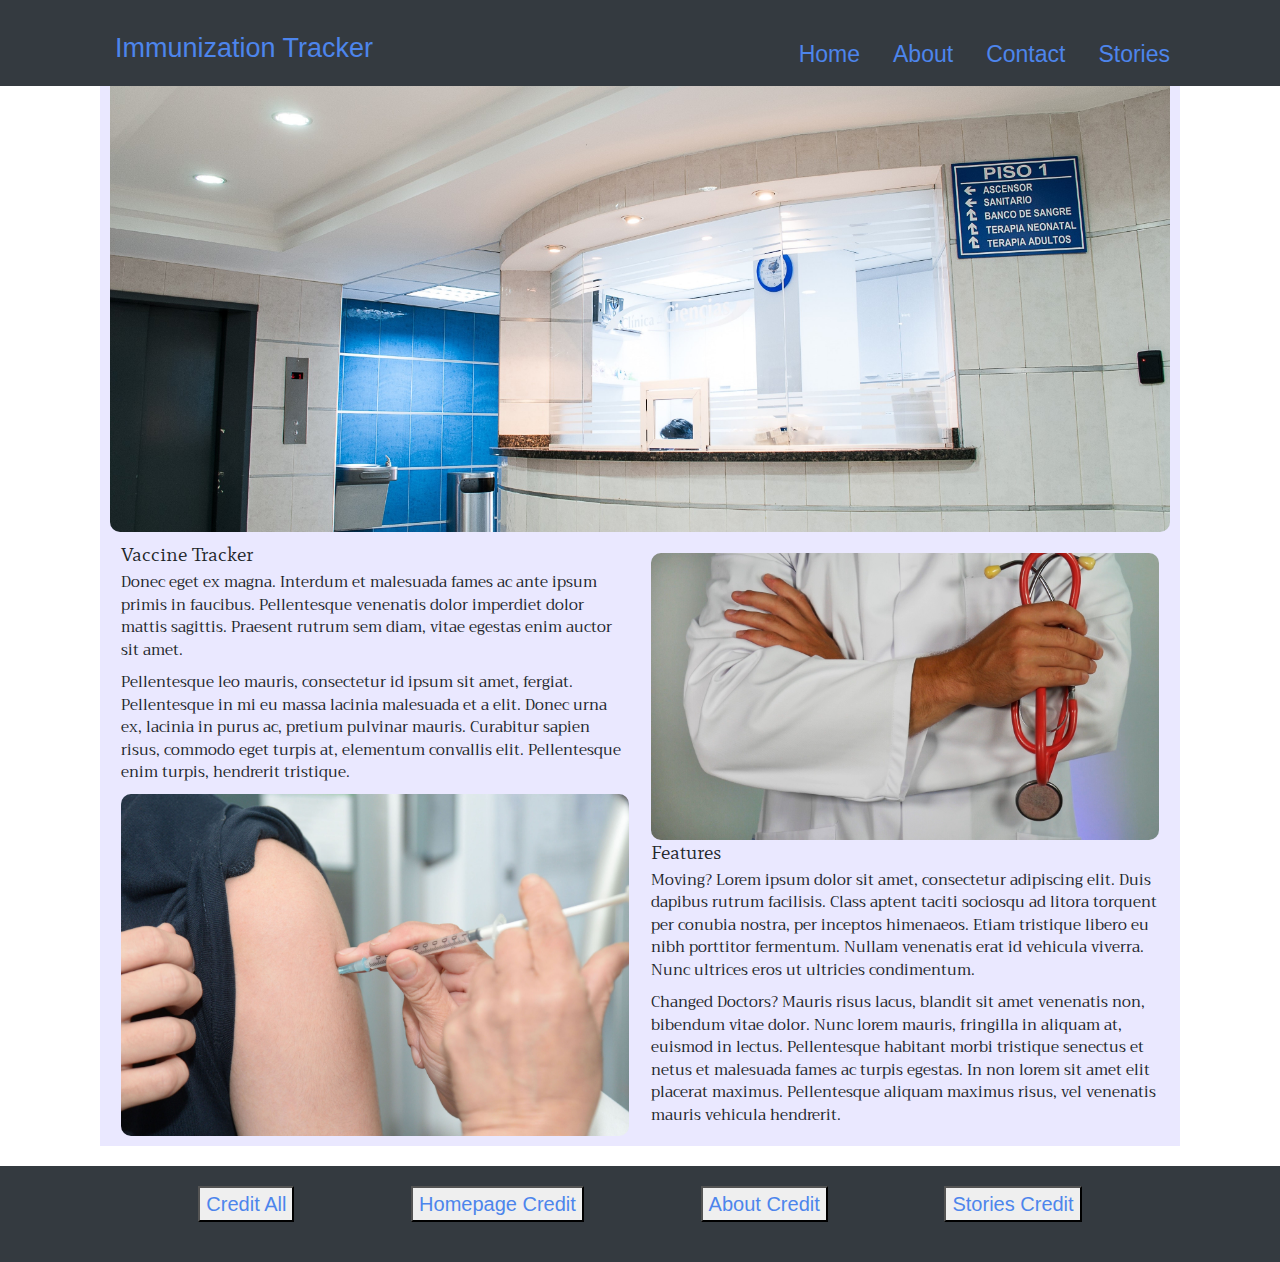
<file: index.html>
<!DOCTYPE html>
<html lang="en">

<head>
    <meta charset="UTF-8">
    <meta name="viewport" content="width=device-width, initial-scale=1.0">
    <meta http-equiv="X-UA-Compatible" content="ie=edge">
    <link rel="stylesheet" href="https://stackpath.bootstrapcdn.com/bootstrap/4.3.1/css/bootstrap.min.css"
        integrity="sha384-ggOyR0iXCbMQv3Xipma34MD+dH/1fQ784/j6cY/iJTQUOhcWr7x9JvoRxT2MZw1T" crossorigin="anonymous">
    <script src="https://code.jquery.com/jquery-3.4.1.min.js"
        integrity="sha256-CSXorXvZcTkaix6Yvo6HppcZGetbYMGWSFlBw8HfCJo=" crossorigin="anonymous"></script>
    <link href="https://fonts.googleapis.com/css?family=Assistant&display=swap" rel="stylesheet">
    <link href="https://fonts.googleapis.com/css?family=Mate&display=swap" rel="stylesheet">
    <link href="https://fonts.googleapis.com/css?family=Trirong&display=swap" rel="stylesheet">
    <link rel="stylesheet" href="./css/index.css">
    <link rel="stylesheet" href="https://use.fontawesome.com/releases/v5.7.0/css/all.css"
        integrity="sha384-lZN37f5QGtY3VHgisS14W3ExzMWZxybE1SJSEsQp9S+oqd12jhcu+A56Ebc1zFSJ" crossorigin="anonymous">
    <script src="./js/menu.js" async></script>
    <script src="./js/credit-component.js" async></script>
    <title>Immunization Tracker</title>
</head>

<body>

    <nav class="navbar fixed-top navbar-light bg-dark">
        <div class="navbar-container">
            <a class="navbar-brand" href="#">
                <i class="fas fa-vial"></i>
                <span id="brand-name">Immunization Tracker</span>
            </a>
            <nav class="nav">
                <a class="nav-link" href="./index.html">Home</a>
                <a class="nav-link" href="./pages/about.html">About</a>
                <a class="nav-link" href="./pages/contact.html">Contact</a>
                <a class="nav-link" href="./pages/stories.html">Stories</a>
            </nav>
            <div class="dropdown-nav">
                <div class="border">
                    <i class="fa fa-bars" aria-hidden="true"></i>
                </div>
            </div>
        </div>
    </nav>
    <!-- beginning code for Homepage content -->
    <div class="mobile-links">
        <nav class="bg-dark">
            <a class="nav-link" href="./index.html">Home</a>
            <a class="nav-link" href="./pages/about.html">About</a>
            <a class="nav-link" href="./pages/contact.html">Contact</a>
            <a class="nav-link" href="./pages/stories.html">Stories</a>
        </nav>
    </div>



    <div class="main-content">

        <img src='./img folder/banner.jpg' alt="Hospital checkin/checkout" class="hospital">


        <section class="section1">
            <div>
                <h2>Vaccine Tracker</h2>

                <p>Donec eget ex magna. Interdum et malesuada fames ac ante ipsum primis in faucibus. Pellentesque
                    venenatis dolor imperdiet dolor mattis sagittis. Praesent rutrum sem diam, vitae egestas enim auctor
                    sit amet.</p>

                <p>Pellentesque leo mauris, consectetur id ipsum sit amet, fergiat. Pellentesque in mi eu massa lacinia
                    malesuada et a elit. Donec urna ex, lacinia in purus ac, pretium pulvinar mauris. Curabitur sapien
                    risus, commodo eget turpis at, elementum convallis elit. Pellentesque enim turpis, hendrerit
                    tristique.</p>

            </div>

            <div class="img-container">
                <img src="img folder/hyttalo-souza-1074680-unsplash.jpg" alt="Person getting a shot" class="shot">
            </div>

        </section>

        <section class="section2">
            <div>
                <h2>Features</h2>

                <p>Moving? Lorem ipsum dolor sit amet, consectetur adipiscing elit. Duis dapibus rutrum facilisis. Class
                    aptent taciti sociosqu ad litora torquent per conubia nostra, per inceptos himenaeos. Etiam
                    tristique libero eu nibh porttitor fermentum. Nullam venenatis erat id vehicula viverra. Nunc
                    ultrices eros ut ultricies condimentum.</p>

                <p>Changed Doctors? Mauris risus lacus, blandit sit amet venenatis non, bibendum vitae dolor. Nunc lorem
                    mauris, fringilla in aliquam at, euismod in lectus. Pellentesque habitant morbi tristique senectus
                    et netus et malesuada fames ac turpis egestas. In non lorem sit amet elit placerat maximus.
                    Pellentesque aliquam maximus risus, vel venenatis mauris vehicula hendrerit.</p>

            </div>

            <div class='img-container'>
                <img src="img folder/online-marketing-758535-unsplash.jpg" alt="doctor holding red stethoscope"
                    class="doctor">
            </div>

        </section>
    </div>


    <div class='credit-for-images'>

        <div class='button-bar'>

            <button class="credit-button" data-button='1'>Credit All</button>

            <button class="credit-button" data-button='2'>Homepage Credit</button>

            <button class="credit-button" data-button='3'>About Credit</button>

            <button class="credit-button" data-button='4'>Stories Credit</button>

        </div>

        <div class='credit-for-images'>
            <section class="credit" data-button='2'>

                <p>Hospital by Martha Dominguez de Gouveia on Unsplash</p>

                <p>Vaccine Photo by Hyttalo Souza on Unsplash</p>

                <p>Doctor Photo by Online Marketing on Unsplash</p>

            </section>

            <section class="credit" data-button='3'>

                <p>Crowd photo by Ryoji Iwata on Unsplash</p>

                <p>Devs photo by Tim van der Kuip on Unsplash</p>

                <p>Muscular man photo by Cristian Baron on Unsplash</p>

            </section>

            <section class="credit" data-button='4'>
                <a href="https://getbootstrap.com/">Thank you bootstrap for awesome components</a>

            </section>

        </div>

    </div>

    <script src="https://cdnjs.cloudflare.com/ajax/libs/popper.js/1.14.7/umd/popper.min.js"
        integrity="sha384-UO2eT0CpHqdSJQ6hJty5KVphtPhzWj9WO1clHTMGa3JDZwrnQq4sF86dIHNDz0W1"
        crossorigin="anonymous"></script>
    <script src="https://stackpath.bootstrapcdn.com/bootstrap/4.3.1/js/bootstrap.min.js"
        integrity="sha384-JjSmVgyd0p3pXB1rRibZUAYoIIy6OrQ6VrjIEaFf/nJGzIxFDsf4x0xIM+B07jRM"
        crossorigin="anonymous"></script>
</body>

</html>
</file>
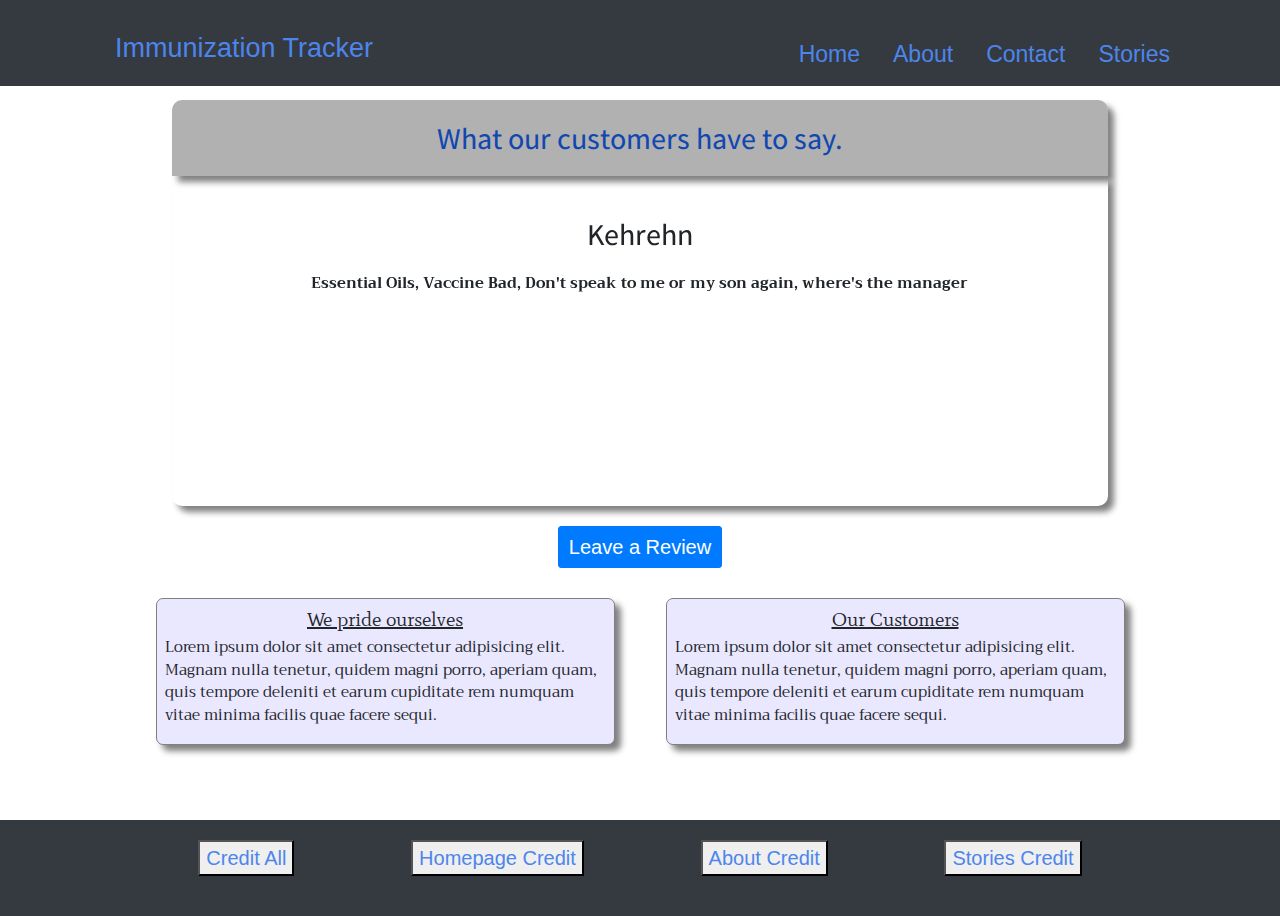
<file: pages/stories.html>
<!DOCTYPE html>
<html lang="en">

<head>
    <meta charset="UTF-8">
    <meta name="viewport" content="width=device-width, initial-scale=1.0">
    <meta http-equiv="X-UA-Compatible" content="ie=edge">
    <link rel="stylesheet" href="https://stackpath.bootstrapcdn.com/bootstrap/4.3.1/css/bootstrap.min.css"
        integrity="sha384-ggOyR0iXCbMQv3Xipma34MD+dH/1fQ784/j6cY/iJTQUOhcWr7x9JvoRxT2MZw1T" crossorigin="anonymous">
    <script src="https://code.jquery.com/jquery-3.4.1.min.js"
        integrity="sha256-CSXorXvZcTkaix6Yvo6HppcZGetbYMGWSFlBw8HfCJo=" crossorigin="anonymous"></script>
    <link href="https://fonts.googleapis.com/css?family=Assistant&display=swap" rel="stylesheet">
    <link href="https://fonts.googleapis.com/css?family=Mate&display=swap" rel="stylesheet">
    <link href="https://fonts.googleapis.com/css?family=Trirong&display=swap" rel="stylesheet">
    <link rel="stylesheet" href="../css/index.css">
    <link rel="stylesheet" href="https://use.fontawesome.com/releases/v5.7.0/css/all.css"
        integrity="sha384-lZN37f5QGtY3VHgisS14W3ExzMWZxybE1SJSEsQp9S+oqd12jhcu+A56Ebc1zFSJ" crossorigin="anonymous">
    <script src="../js/menu.js" async></script>
    <script src="../js/credit-component.js" async></script>
    <script src="../js/review.js" async></script>
    <title>Immunization Tracker</title>
</head>

<body>

    <nav class="navbar fixed-top navbar-light bg-dark">
        <div class="navbar-container">
            <a class="navbar-brand" href="../index.html">
                <i class="fas fa-vial"></i>
                <span id="brand-name">Immunization Tracker</span>
            </a>
            <nav class="nav">
                <a class="nav-link" href="../index.html">Home</a>
                <a class="nav-link" href="./about.html">About</a>
                <a class="nav-link" href="./contact.html">Contact</a>
                <a class="nav-link" href="./stories.html">Stories</a>
            </nav>
            <div class="dropdown-nav">
                <div class="border">
                    <i class="fa fa-bars" aria-hidden="true"></i>
                </div>
            </div>
        </div>
    </nav>
    <!-- beginning code for Homepage content -->
    <div class="mobile-links">
        <nav class="bg-dark">
            <a class="nav-link" href="../index.html">Home</a>
            <a class="nav-link" href="./about.html">About</a>
            <a class="nav-link" href="./contact.html">Contact</a>
            <a class="nav-link" href="./stories.html">Stories</a>
        </nav>
    </div>


    <div class="main-content stories-main-content">
        <h1 id="user-reviews">What our customers have to say.</h1>
        <div id="carouselExampleIndicators" class="carousel slide" data-ride="carousel">
            <div class="carousel-inner">
                <div class="carousel-item active">
                    <div class="review-panel">
                        <div class="review-text">
                            <h1>Kehrehn</h1>
                            <p>Essential Oils, Vaccine Bad, Don't speak to me or my son again, where's the manager</p>
                        </div>
                    </div>
                </div>
                <div class="carousel-item">
                    <div class="review-panel">
                        <div class="review-text">
                            <h1>Sylvia</h1>
                            <p>Lorem ipsum dolor sit amet consectetur adipisicing elit. Ea, hic molestiae illum ipsum
                                accusantium praesentium. Nemo vel quos maiores molestiae, corrupti impedit aliquid
                                dolorum eos, dolore voluptatibus vitae perspiciatis rerum!</p>
                        </div>
                    </div>
                </div>
                <div class="carousel-item">
                    <div class="review-panel">
                        <div class="review-text">
                            <h1>Random dad who does parent stuff WHAT?!?!</h1>
                            <p>Lorem ipsum dolor sit amet consectetur adipisicing elit. Animi nesciunt suscipit error
                                minima accusantium velit repellendus impedit nostrum dignissimos quis? Eveniet natus
                                repellat explicabo eum error, at odio eaque odit?</p>
                        </div>
                    </div>
                </div>
            </div>
            <a class="carousel-control-prev" href="#carouselExampleIndicators" role="button" data-slide="prev">
                <span class="carousel-control-prev-icon" aria-hidden="true"></span>
                <span class="sr-only">Previous</span>
            </a>
            <a class="carousel-control-next" href="#carouselExampleIndicators" role="button" data-slide="next">
                <span class="carousel-control-next-icon" aria-hidden="true"></span>
                <span class="sr-only">Next</span>
            </a>
        </div>

        <div class="review-btn">
            <!-- Modal open button -->
            <button id="review-btn" type="button" class="btn btn-primary btn-lg">Leave a Review</button>
        </div>

        <section class="message">
            <div class="company-message">
                <h2>We pride ourselves</h2>
                <p>Lorem ipsum dolor sit amet consectetur adipisicing elit. Magnam nulla tenetur, quidem magni porro,
                    aperiam quam, quis tempore deleniti et earum cupiditate rem numquam vitae minima facilis quae facere
                    sequi.</p>
            </div>
            <div class="company-message">
                <h2>Our Customers</h2>
                <p>Lorem ipsum dolor sit amet consectetur adipisicing elit. Magnam nulla tenetur, quidem magni porro,
                    aperiam quam, quis tempore deleniti et earum cupiditate rem numquam vitae minima facilis quae facere
                    sequi.</p>
            </div>
        </section>
    </div>

    <!-- Modal -->

    <div class="modal" tabindex="-1" role="dialog">
        <div class="modal-dialog" role="document">
            <div class="modal-content">
                <div class="modal-header">
                    <h2 class="modal-title">Leave a Review</h2>
                    <button id="close-btn" type="button" class="close" data-dismiss="modal" aria-label="Close">
                        <span aria-hidden="true">&times;</span>
                    </button>
                </div>
                <div class="modal-body">
                    <div class="input-group mb-3">
                        <div class="input-group-prepend">
                            <span class="input-group-text" id="basic-addon1">Name</span>
                        </div>
                        <input id="review-name" type="text" class="form-control" placeholder="Enter your name..." aria-label="Username"
                            aria-describedby="basic-addon1">
                    </div>
                    <div class="form-group">
                        <label for="review-content">Review</label>
                        <textarea class="form-control" id="review-content" rows="4"></textarea>
                    </div>
                </div>
                <div class="modal-footer">
                    <button id="cancel-btn" type="button" class="btn btn-secondary" data-dismiss="modal">Cancel</button>
                    <button id="submit-btn" type="button" class="btn btn-primary">Submit</button>
                </div>
            </div>
        </div>
    </div>


    <div class='credit-for-images'>
        <div class='button-bar'>
            <button class="credit-button" data-button='1'>Credit All</button>
            <button class="credit-button" data-button='2'>Homepage Credit</button>
            <button class="credit-button" data-button='3'>About Credit</button>
            <button class="credit-button" data-button='4'>Stories Credit</button>

        </div>


        <div class='credit-for-images'>
            <section class="credit" data-button='2'>

                <p>Hospital by Martha Dominguez de Gouveia on Unsplash</p>

                <p>Vaccine Photo by Hyttalo Souza on Unsplash</p>

                <p>Doctor Photo by Online Marketing on Unsplash</p>

            </section>
            <section class="credit" data-button='3'>

                <p>Crowd photo by Ryoji Iwata on Unsplash</p>

                <p>Devs photo by Tim van der Kuip on Unsplash</p>

                <p>Muscular man photo by Cristian Baron on Unsplash</p>

            </section>
            <section class="credit" data-button='4'>

                <a href="https://getbootstrap.com/">Thank you bootstrap for awesome components</a>

            </section>


        </div>

    </div>

    <script src="https://cdnjs.cloudflare.com/ajax/libs/popper.js/1.12.9/umd/popper.min.js"
        integrity="sha384-ApNbgh9B+Y1QKtv3Rn7W3mgPxhU9K/ScQsAP7hUibX39j7fakFPskvXusvfa0b4Q"
        crossorigin="anonymous"></script>
    <script src="https://maxcdn.bootstrapcdn.com/bootstrap/4.0.0/js/bootstrap.min.js"
        integrity="sha384-JZR6Spejh4U02d8jOt6vLEHfe/JQGiRRSQQxSfFWpi1MquVdAyjUar5+76PVCmYl"
        crossorigin="anonymous"></script>
</body>

</html>
</file>
<file: css/index.css>
h1 {
  font-size: 3rem;
  font-family: "Assistant", sans-serif;
}
h2 {
  font-size: 2rem;
  font-family: "Mate", serif;
}
p {
  font-size: 1.5rem;
  font-family: "Trirong", serif;
}
body {
  background-image: url("https://images.unsplash.com/photo-1454117096348-e4abbeba002c?ixlib=rb-1.2.1&ixid=eyJhcHBfaWQiOjEyMDd9&auto=format&fit=crop&w=1950&q=80");
  background-attachment: fixed;
}
.main-content {
  max-width: 1080px;
  display: flex;
  flex-wrap: wrap;
  justify-content: space-around;
  margin: 6rem auto 0 auto;
  padding: 0 1rem 1rem 1rem;
  background-color: #eae8ff;
}
.main-content .hospital {
  width: 100%;
  height: auto;
  border-radius: 10px;
  margin-bottom: 1rem;
}
.main-content .section1 {
  width: 48%;
  display: flex;
  flex-direction: column;
}
@media (max-width: 500px) {
  .main-content .section1 {
    width: 100%;
    padding: 0 0.5rem;
  }
}
.main-content .section1 .img-container img {
  width: 100%;
  border-radius: 10px;
}
.main-content .section2 {
  width: 48%;
  display: flex;
  flex-direction: column-reverse;
}
@media (max-width: 500px) {
  .main-content .section2 {
    width: 100%;
    padding: 0 0.5rem;
    flex-direction: column;
  }
}
.main-content .section2 .img-container img {
  width: 100%;
  border-radius: 10px;
}
.navbar-container {
  max-width: 1080px;
  width: 100%;
  margin: 0 auto;
  padding: 0.5rem 0;
  display: flex;
  align-items: flex-end;
}
.navbar-container .navbar-brand #brand-name {
  font-size: 2.7rem;
  padding-left: 1rem;
  color: #4d85ec;
}
@media (max-width: 400px) {
  .navbar-container .navbar-brand #brand-name {
    display: none;
  }
}
.navbar-container .navbar-brand .fa-vial {
  padding-left: 0.5rem;
  font-size: 4rem;
  color: #4d85ec;
}
.navbar-container .nav {
  display: flex;
  width: 100%;
  justify-content: flex-end;
}
@media (max-width: 800px) {
  .navbar-container .nav {
    display: none;
  }
}
.navbar-container .nav a {
  font-size: 2.3rem;
  padding-left: 2.3rem;
  transition-duration: 0.3s;
  color: #4d85ec;
}
.navbar-container .nav a:hover {
  color: #90b1ee;
}
.navbar-container .dropdown-nav {
  width: 100%;
  justify-content: flex-end;
  align-self: center;
  display: none;
  padding-right: 1.2rem;
}
.navbar-container .dropdown-nav:hover {
  cursor: pointer;
}
@media (max-width: 800px) {
  .navbar-container .dropdown-nav {
    display: flex;
  }
}
.navbar-container .dropdown-nav .border {
  width: 5rem;
  background-color: #4d85ec;
  padding: 0.4rem 0.6rem;
  text-align: center;
  border-radius: 10px;
  border: none;
  transition-duration: 0.3s;
}
.navbar-container .dropdown-nav .border:hover {
  background-color: #8eb1f1;
}
.navbar-container .dropdown-nav .fa-bars {
  font-size: 3rem;
}
.mobile-links {
  display: none;
  width: 45%;
  top: 1rem;
  right: 0;
  margin-top: 5.2rem;
  position: fixed;
  font-size: 2rem;
  z-index: 11;
  text-align: center;
}
@media (min-width: 800px) {
  .mobile-links {
    display: none;
  }
}
@media (max-width: 500px) {
  .mobile-links {
    width: 100%;
  }
}
.mobile-links a {
  color: #4d85ec;
  padding-bottom: 1.5rem;
}
.mobile-links a:first-child {
  padding-top: 1rem;
}
.mobile-links a:hover {
  background-color: #929292;
}
.about-main-content {
  margin-top: 4rem;
  padding: 3rem;
  display: flex;
  flex-wrap: wrap;
}
.about-main-content section {
  width: 100%;
}
.about-main-content .about-intro {
  width: 100%;
}
.about-main-content .about-intro h1 {
  width: 100%;
  text-align: center;
}
@media (max-width: 500px) {
  .about-main-content {
    width: 94%;
  }
}
.about-main-content img {
  width: 100%;
  height: auto;
  border-radius: 10px;
}
@media (max-width) {
  .about-main-content img {
    padding: 0 1rem;
  }
}
.contact-mc {
  max-width: 1000px;
  margin: 0 auto;
  padding-top: 2rem;
  display: flex;
  flex-wrap: wrap;
  justify-content: space-evenly;
  box-sizing: border-box;
  background-color: rgba(0, 0, 0, 0);
}
@media (max-width: 800px) {
  .contact-mc {
    padding-top: 80px;
  }
}
.contact-mc .title {
  width: 100%;
  text-align: center;
  margin-top: 6rem;
  margin-bottom: 2rem;
}
.contact-mc .title h1 {
  font-size: 3rem;
  font-weight: bolder;
}
@media (max-width: 800px) {
  .contact-mc .title {
    margin-top: 4rem;
  }
}
.contact-mc .dev-block {
  width: 40%;
  height: 250px;
  background-color: #bbb5ff;
  text-align: center;
  border-radius: 15px;
  padding-top: 1.5rem;
  transition-duration: 0.5s;
}
@media (max-width: 500px) {
  .contact-mc .dev-block {
    width: 80%;
    margin-bottom: 2rem;
  }
}
.contact-mc .dev-block h2 {
  padding-top: 2rem;
}
.contact-mc .dev-block a {
  font-size: 1.5rem;
  font-family: "Trirong", serif;
  text-decoration: none;
  color: black;
  transition-duration: 0.3s;
  padding-bottom: 2rem;
}
.contact-mc .dev-block a:hover {
  color: teal;
}
.contact-mc .dev-block .fa-github,
.contact-mc .dev-block .fa-linkedin {
  padding: 1rem;
  font-size: 5rem;
}
.contact-mc .contact {
  width: 80%;
}
.contact-mc .contact h2 {
  text-align: center;
  font-weight: bolder;
  font-size: 3rem;
  padding-top: 2rem;
}
.contact-mc .contact label {
  font-size: 2rem;
}
.contact-mc .contact input {
  font-size: 1.5rem;
  margin-bottom: 1rem;
}
.contact-mc .contact textarea {
  font-size: 1.5rem;
  margin-bottom: 1rem;
}
.contact-mc .contact form {
  margin-bottom: 3rem;
}
.stories-main-content {
  display: flex;
  max-width: 1060px;
  margin: 0 auto;
  flex-wrap: wrap;
  padding: 0 1rem;
  background-color: rgba(0, 0, 0, 0);
}
#user-reviews {
  margin: 10rem auto 0 auto;
  padding: 2rem;
  width: 90%;
  text-align: center;
  background-color: #848485a1;
  color: #1148af;
  border-top-left-radius: 10px;
  border-top-right-radius: 10px;
  box-shadow: 6px 6px 6px grey;
}
.carousel {
  width: 90%;
  border-bottom-left-radius: 10px;
  border-bottom-right-radius: 10px;
  box-shadow: 6px 6px 6px grey;
}
.review-btn {
  display: flex;
  margin-top: 2rem;
  width: 100%;
  justify-content: center;
}
.review-btn button {
  font-size: 2rem;
}
.review-panel {
  background-image: url("https://www.hdwallpapers.in/walls/windows_xp_bliss-wide.jpg");
  max-width: 100%;
  height: 330px;
  margin: 0 auto;
  text-align: center;
  border-bottom-left-radius: 10px;
  border-bottom-right-radius: 10px;
}
.review-panel .review-text {
  font-weight: bold;
  padding-top: 4rem;
  width: 80%;
  margin: 0 auto;
}
.review-panel .review-text p {
  padding-top: 1.5rem;
}
.message {
  display: flex;
  flex-wrap: wrap;
  margin-top: 2rem;
  margin-bottom: 4.5rem;
  padding: 1rem;
  justify-content: space-around;
}
.message .company-message {
  width: 45%;
  padding: 0.8rem;
  border: 1px solid grey;
  border-radius: 7px;
  box-shadow: 6px 6px 6px grey;
  background-color: #eae8ff;
}
@media (max-width: 500px) {
  .message .company-message {
    margin-top: 2rem;
    width: 96%;
  }
}
.message .company-message h2 {
  text-align: center;
  text-decoration: underline;
}
.modal {
  display: none;
  margin-top: 10%;
}
.modal .btn {
  font-size: 1.7rem;
}
.modal .modal-body {
  font-size: 2rem;
  line-height: 2rem;
}
.modal .modal-body .input-group-text,
.modal .modal-body input {
  font-size: 2rem;
}
.modal .modal-body .form-control {
  font-size: 2rem;
}
.credit-for-images {
  width: 100%;
  display: flex;
  flex-wrap: wrap;
  justify-content: center;
  background: #343a40;
  padding-top: 2rem;
  transition-duration: 0.5s;
  margin-top: 2rem;
}
.credit-for-images .button-bar {
  max-width: 1000px;
  width: 100%;
  display: flex;
  justify-content: space-around;
}
@media (max-width: 500px) {
  .credit-for-images .button-bar {
    margin: 0 1rem;
    flex-direction: column;
  }
}
.credit-for-images .button-bar .credit-button {
  font-size: 2rem;
  color: #4d85ec;
}
@media (max-width: 500px) {
  .credit-for-images .button-bar .credit-button {
    margin: 1rem;
  }
}
.credit-for-images .credit {
  display: none;
}
.credit-for-images section {
  width: 30%;
  text-align: center;
  padding: 1.5rem;
}
.credit-for-images p {
  color: white;
}
.credit-for-images a {
  font-size: 2rem;
  transition-duration: 0.3s;
}
.credit-for-images a:hover {
  color: #8eb1f1;
}
.credit-for-images .fa-window-close {
  font-size: 4rem;
  color: white;
}
html,
body {
  margin: 0;
  padding: 0;
  font-size: 62.5%;
  box-sizing: border-box;
}
</file>
